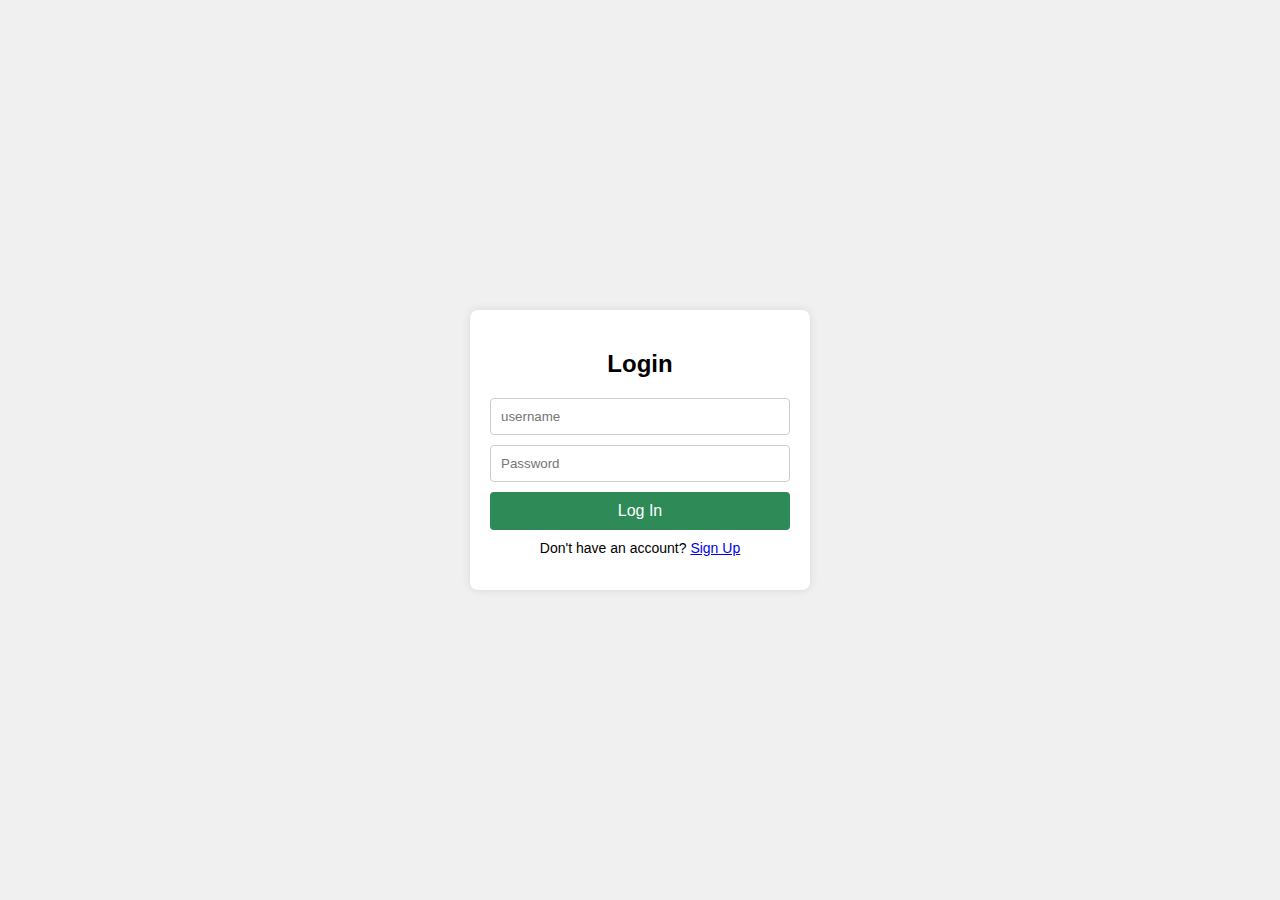
<file: Login page.html>
<!DOCTYPE html>
<html lang="en">
<head>
<meta charset="UTF-8">
<meta name="viewport" content="width=device-width, initial-scale=1.0">
<title>Login Page</title>
<style>
    body {
        font-family: Arial, sans-serif;
        background-color: #f0f0f0;
        display: flex;
        justify-content: center;
        align-items: center;
        height: 100vh;
        margin: 0;
    }
    
    .login-container {
        background-color: #fff;
        padding: 20px;
        border-radius: 8px;
        box-shadow: 0 0 10px rgba(0, 0, 0, 0.1);
        width: 300px;
        text-align: center;
    }
    
    .login-container h2 {
        margin-bottom: 20px;
    }
    
    .login-container input[type="text"],
    .login-container input[type="password"] {
        width: 100%;
        padding: 10px;
        margin-bottom: 10px;
        box-sizing: border-box;
        border: 1px solid #ccc;
        border-radius: 4px;
    }
    
    .login-container button {
        width: 100%;
        padding: 10px;
        background-color:seagreen;
        color: white;
        border: none;
        border-radius: 4px;
        cursor: pointer;
        font-size: 16px;
    }
    
    .login-container button:hover {
        background-color: #45a049;
    }
    
    .login-container .signup {
        margin-top: 10px;
        font-size: 14px;
    }
</style>
</head>
<body>

<div class="login-container">
    <h2>Login</h2>
    <form method="post" action="#">
        <input type="text" placeholder="username" name="login-username" required>
        <input type="password" placeholder="Password" name="login-password" required>
        <button type="submit">Log In</button>
    </form>
    <p class="signup">Don't have an account? <a href="#">Sign Up</a></p>
</div>

</body>
</html>
</file>
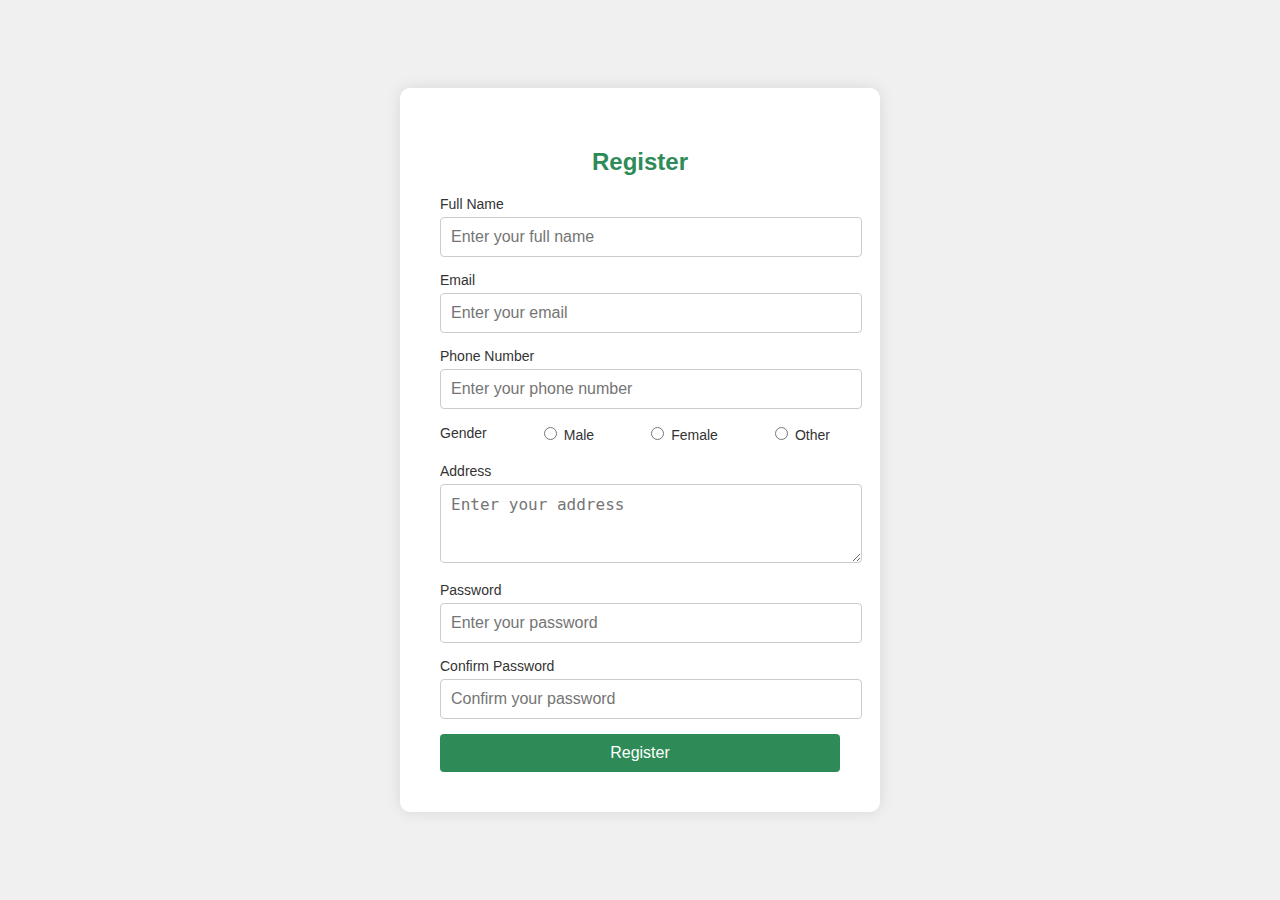
<file: Regestration page.html>
<!DOCTYPE html>
<html lang="en">
<head>
    <meta charset="UTF-8">
    <meta name="viewport" content="width=device-width, initial-scale=1.0">
    <title>Registration Page</title>
    <style>
        /* Global Styles */
        body {
            font-family: Arial, sans-serif;
            background-color: #f0f0f0;
            margin: 0;
            padding: 0;
            display: flex;
            justify-content: center;
            align-items: center;
            height: 100vh;
        }

        /* Container for the form */
        .registration-container {
            background-color: white;
            padding: 40px;
            border-radius: 10px;
            box-shadow: 0 0 15px rgba(0, 0, 0, 0.1);
            max-width: 400px;
            width: 100%;
        }

        h2 {
            text-align: center;
            margin-bottom: 20px;
            color: seagreen;
        }

        /* Form field styling */
        .form-group {
            margin-bottom: 15px;
        }

        label {
            display: block;
            font-size: 14px;
            margin-bottom: 5px;
            color: #333;
        }

        input[type="text"],
        input[type="email"],
        input[type="password"],
        input[type="tel"],
        textarea {
            width: 100%;
            padding: 10px;
            border: 1px solid #ccc;
            border-radius: 4px;
            font-size: 16px;
        }

        /* Gender selection styling */
        .gender-group {
            display: flex;
            justify-content: space-between;
            align-items: center;
            margin-bottom: 15px;
        }

        .gender-group label {
            margin-right: 10px;
            font-size: 14px;
        }

        /* Submit button styling */
        input[type="submit"] {
            width: 100%;
            padding: 10px;
            background-color: seagreen;
            color: white;
            border: none;
            border-radius: 4px;
            font-size: 16px;
            cursor: pointer;
        }

        input[type="submit"]:hover {
            background-color: darkgreen;
        }

        /* Responsive Design */
        @media (max-width: 480px) {
            .registration-container {
                padding: 20px;
            }
        }
    </style>
</head>
<body>

    <div class="registration-container">
        <h2>Register</h2>
        <form action="/submit_registration" method="POST">
            <!-- Full Name -->
            <div class="form-group">
                <label for="fullname">Full Name</label>
                <input type="text" id="fullname" name="fullname" placeholder="Enter your full name" required>
            </div>

            <!-- Email -->
            <div class="form-group">
                <label for="email">Email</label>
                <input type="email" id="email" name="email" placeholder="Enter your email" required>
            </div>

            <!-- Phone Number -->
            <div class="form-group">
                <label for="phone">Phone Number</label>
                <input type="tel" id="phone" name="phone" placeholder="Enter your phone number" required>
            </div>

            <!-- Gender -->
            <div class="gender-group">
                <label for="gender">Gender</label>
                <label><input type="radio" name="gender" value="male" required> Male</label>
                <label><input type="radio" name="gender" value="female" required> Female</label>
                <label><input type="radio" name="gender" value="other" required> Other</label>
            </div>

            <!-- Address -->
            <div class="form-group">
                <label for="address">Address</label>
                <textarea id="address" name="address" rows="3" placeholder="Enter your address" required></textarea>
            </div>

            <!-- Password -->
            <div class="form-group">
                <label for="password">Password</label>
                <input type="password" id="password" name="password" placeholder="Enter your password" required>
            </div>

            <!-- Confirm Password -->
            <div class="form-group">
                <label for="confirm-password">Confirm Password</label>
                <input type="password" id="confirm-password" name="confirm-password" placeholder="Confirm your password" required>
            </div>

            <!-- Submit Button -->
            <input type="submit" value="Register">
        </form>
    </div>

</body>
</html>
</file>
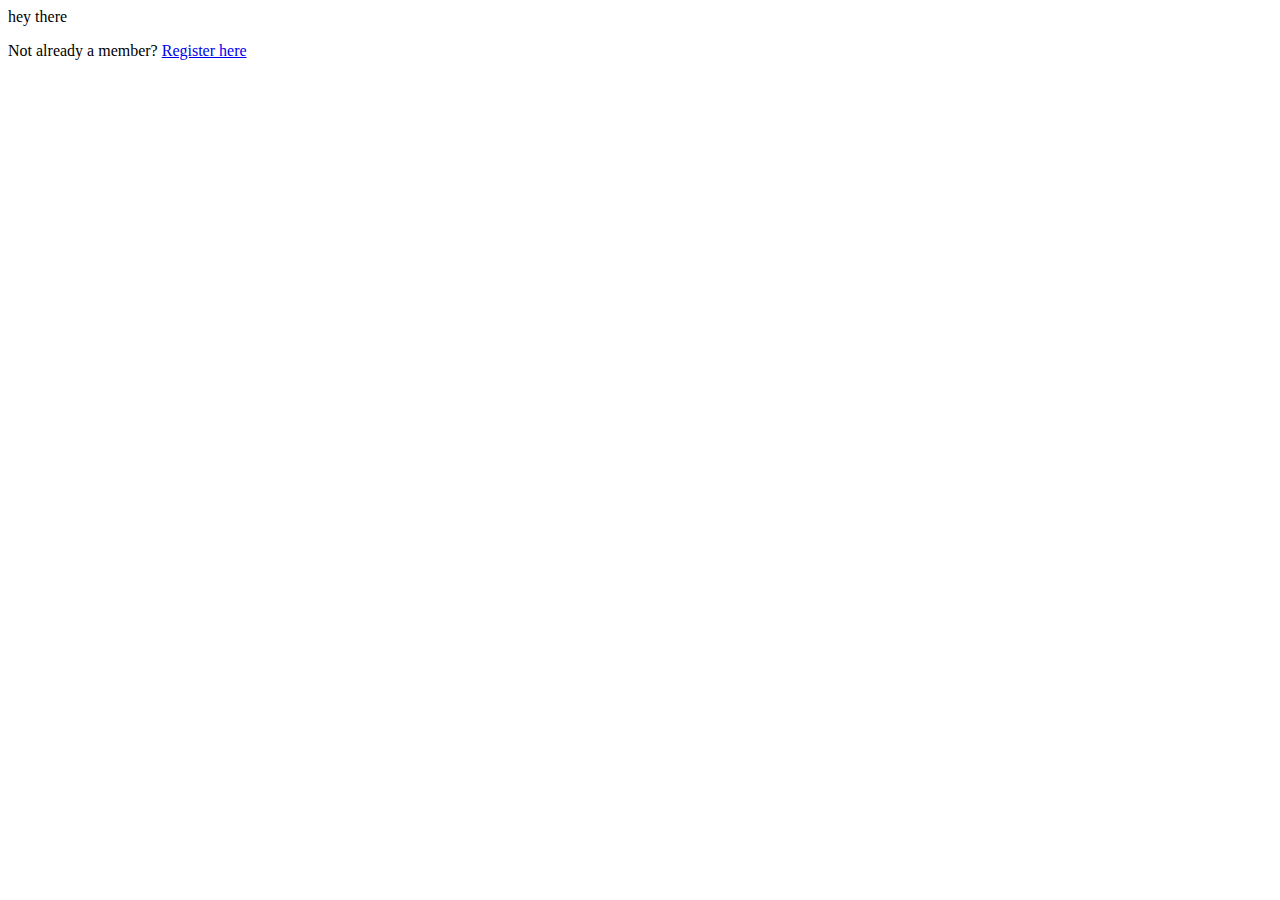
<file: kinum/template/home.html>
<!DOCTYPE html>
<html lang="en">
<head>
    <meta charset="UTF-8">
    <meta name="viewport" content="width=device-width, initial-scale=1.0">
    <title>Document</title>
</head>
<body>
    hey there
      <p>Not already a member? <a href="{% url 'register' %}">Register here</a></p> 
</body>
</html>
</file>
